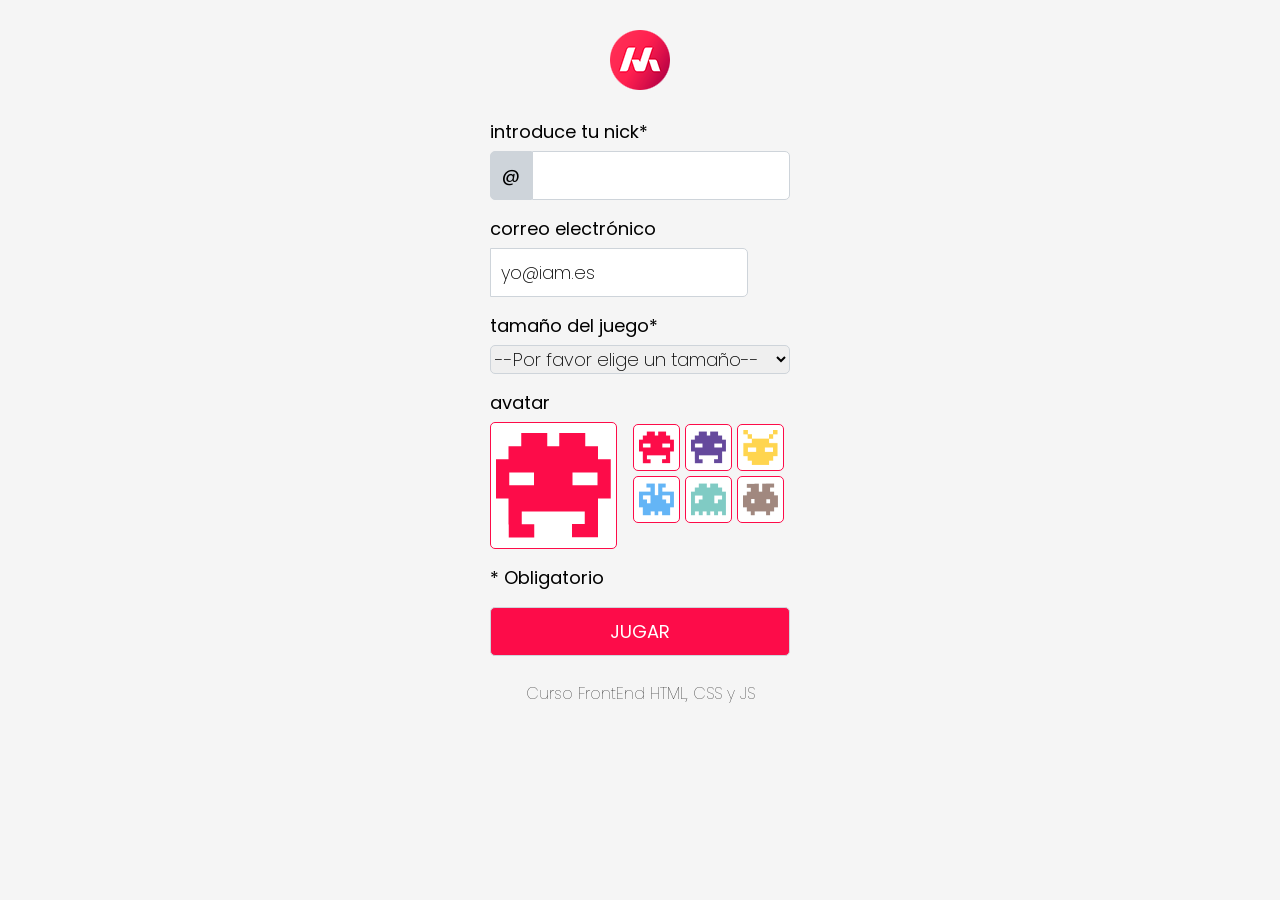
<file: index.html>
<!DOCTYPE html>
<html lang="es">
<head>
    <meta charset="UTF-8">
    <meta http-equiv="X-UA-Compatible" content="IE=edge">
    <meta name="viewport" content="width=device-width, initial-scale=1.0">
    <title>Masterdots game</title>
    <link rel="preconnect" href="https://fonts.googleapis.com">
    <link rel="preconnect" href="https://fonts.gstatic.com" crossorigin>
    <link href="https://fonts.googleapis.com/css2?family=Poppins:wght@100;200;300;400;500&display=swap" rel="stylesheet">
    <link rel="stylesheet" href="./css/reset.css">
    <link rel="stylesheet" href="./css/styles.css">
    <script src="js/datosUsuario.js" defer></script>
    <script src="js/app.js" defer></script>
</head>
<body>
    <!-- HEADER -->
    <header>
        <img src="img/logo.png" alt="Logo MasterDots">
    </header>
    <!-- USER FORM -->
    <main>
        <div>
            <p id="error"></p>
        </div>
        <form action="juego.html" id="formEntrada">
            <div class="itemform">
                <label for="nick">introduce tu nick*</label>
                <input type="text" name="nick" value="@" id="nicka" readonly>
                <input type="text" name="nick" id="nick" required minlength="2">
            </div>
            <div class="itemform">
                <label for="email">correo electrónico</label>
                <input type="email" id="email" value="yo@iam.es">
            </div>
            <div class="itemform">
                <label for="tamano">tamaño del juego*</label>
                <select name="tamano" id="tamano" required>
                    <option value="0">--Por favor elige un tamaño--</option>
                    <option value="4">4x4</option>
                    <option value="5">5x5</option>
                    <option value="6">6x6</option>
                </select>
            </div>
            <div class="itemform">
                <div id="avatar">
                    <label for="avatar">avatar</label>
                    <div id="avatarContainer">
                        <img src="./img/avatar1.png" alt="" id="avatarImg">
                    </div>
                </div>
                <div id="avatargrid">
                    <div class="avatarItem">
                        <img src="./img/avatar1.png" class="avatarImgItem" alt="" width="35" draggable="true">
                    </div>
                    <div class="avatarItem">
                        <img src="./img/avatar2.png" class="avatarImgItem" alt="" width="35" draggable="true">
                    </div>
                    <div class="avatarItem">
                        <img src="./img/avatar3.png" class="avatarImgItem" alt="" width="35" draggable="true">
                    </div>
                    <div class="avatarItem">
                        <img src="./img/avatar4.png" class="avatarImgItem" alt="" width="35" draggable="true">
                    </div>
                    <div class="avatarItem">
                        <img src="./img/avatar5.png" class="avatarImgItem" alt="" width="35" draggable="true">
                    </div>
                    <div class="avatarItem">
                        <img src="./img/avatar6.png" class="avatarImgItem" alt="" width="35" draggable="true">
                    </div>
                </div>
            </div>
            <div class="itemform">
                <p>* Obligatorio</p>
            </div>
            <div class="itemform">
                <input type="submit" value="JUGAR" id="jugar">
            </div>
        </form>
    </main>
    <!-- FOOTER -->
    <footer>
        <p>Curso FrontEnd HTML, CSS y JS</p>
    </footer>
</body>
</html>
</file>
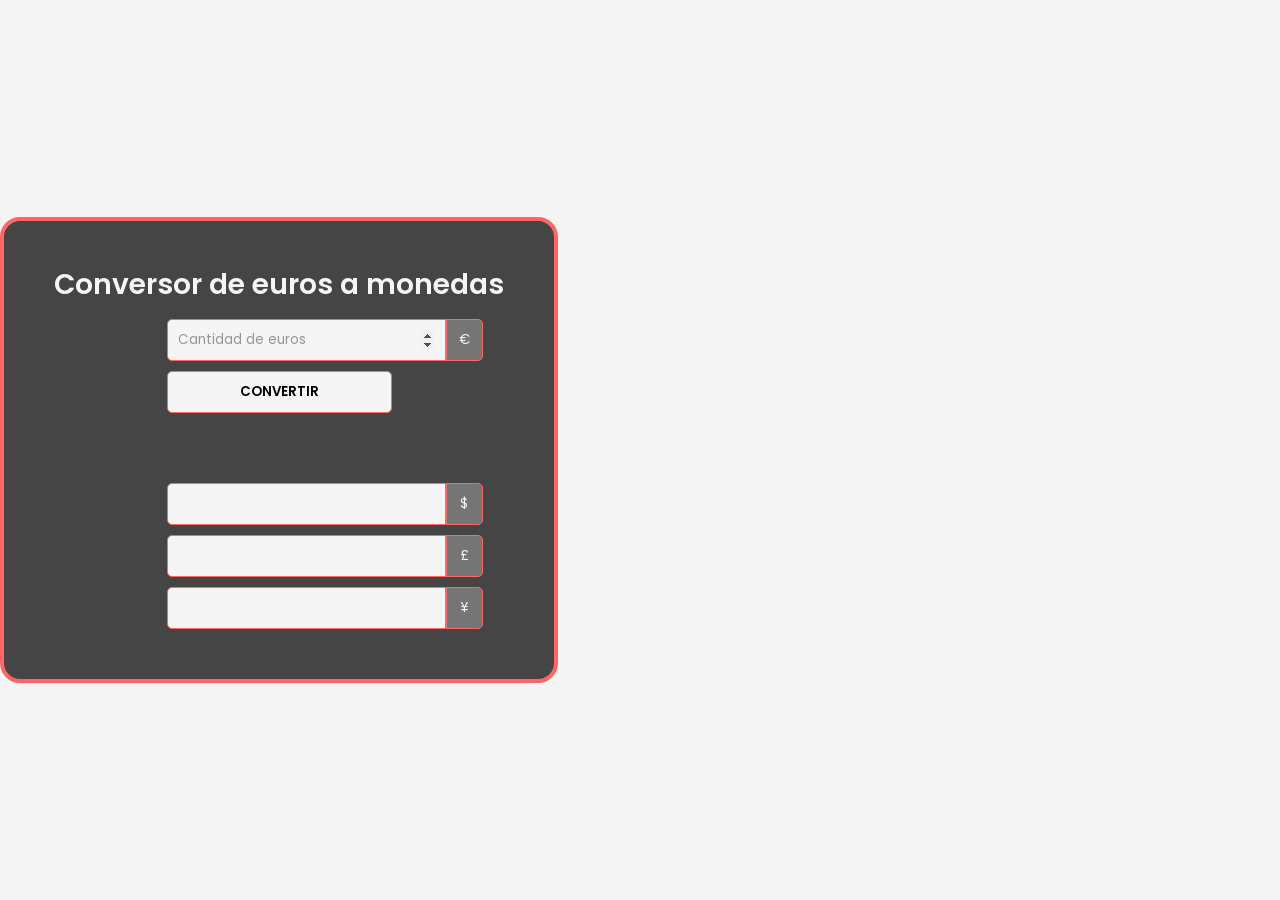
<file: 1-currency-converter/index.html>
<!DOCTYPE html>
<html lang="en">
<head>
    <meta charset="UTF-8">
    <meta name="viewport" content="width=device-width, initial-scale=1.0">
    <title>Conversor de monedas</title>
    <link rel="preconnect" href="https://fonts.googleapis.com">
    <link rel="preconnect" href="https://fonts.gstatic.com" crossorigin>
    <link href="https://fonts.googleapis.com/css2?family=Poppins:wght@100;200;300;400;500&display=swap" rel="stylesheet">
    <link rel="stylesheet" href="css/reset.css">
    <link rel="stylesheet" href="css/styles.css">
    <script src="js/app.js" defer></script>
</head>
<body>
    <main>
        <div class="container">
            <h3>Conversor de euros a monedas</h3>
            <div>
                <p id="error"></p>
            </div>
            <form action="#">
                <div class="itemblock">
                    <div class="itemform">
                        <input type="number" step="0.01" name="euros" id="euros" placeholder="Cantidad de euros" autofocus required>
                        <input type="text" name="euros" value="€" class="currency" readonly>
                    </div>
                    <input type="submit" value="CONVERTIR" id="convert">
                </div>
                <div class="itemblock">
                    <div class="itemform">
                        <input type="text" name="dollars" id="dollars" readonly>
                        <input type="text" name="dollars" value="$" class="currency" readonly>
                    </div>
                    <div class="itemform">
                        <input type="text" name="pounds" id="pounds" readonly>
                        <input type="text" name="pounds" value="£" class="currency" readonly>
                    </div>
                    <div class="itemform">
                        <input type="text" name="yen" id="yen" readonly>
                        <input type="text" name="yen" value="¥" class="currency" readonly>
                    </div>
                </div>
            </form>
        </div>
    </main>
</body>
</html>
</file>
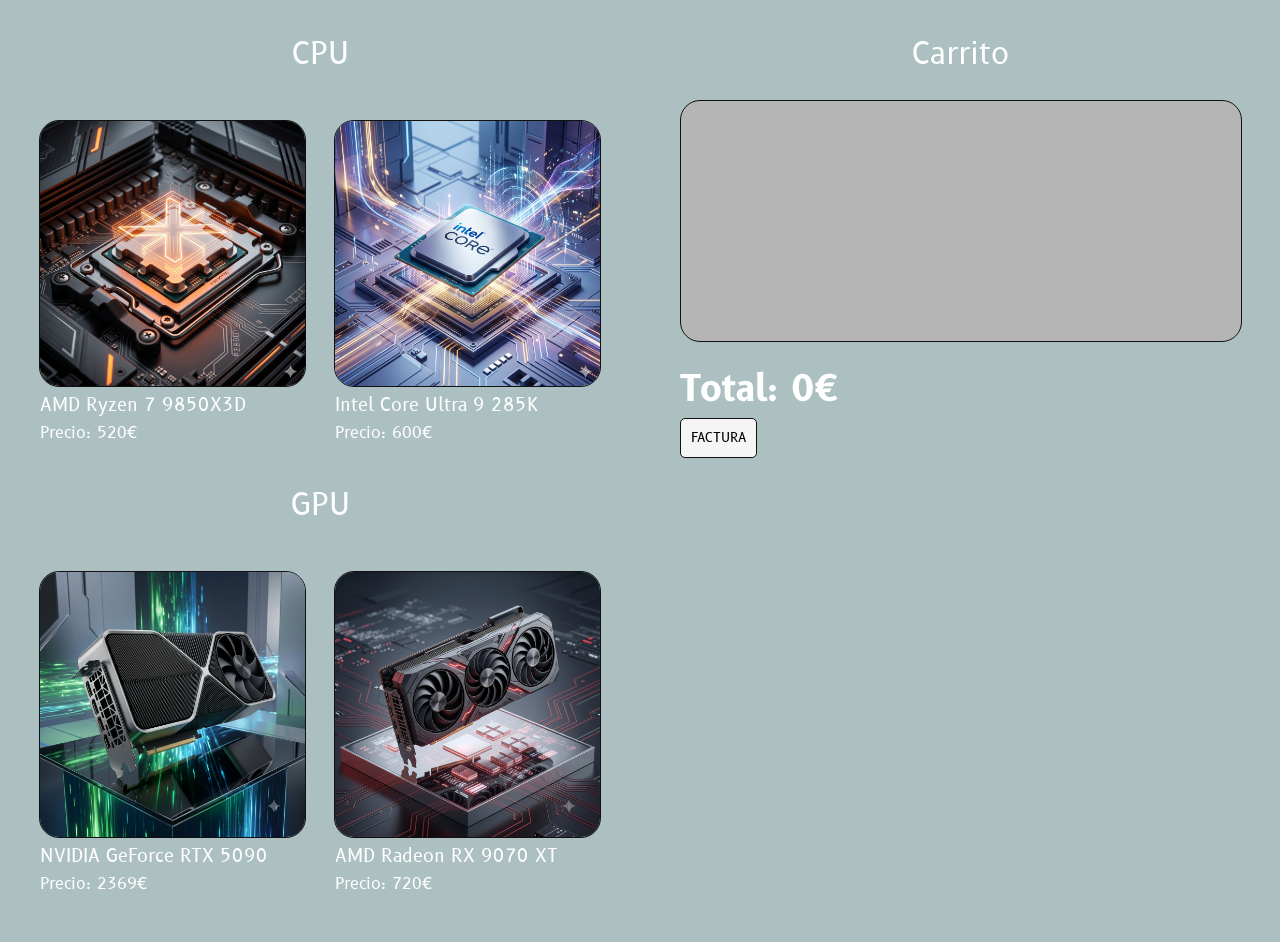
<file: 2-pc-components/index.html>
<!DOCTYPE html>
<html lang="en">
<head>
    <meta charset="UTF-8">
    <meta name="viewport" content="width=device-width, initial-scale=1.0">
    <title>Componentes PC</title>
    <link rel="preconnect" href="https://fonts.googleapis.com">
    <link rel="preconnect" href="https://fonts.gstatic.com" crossorigin>
    <link href="https://fonts.googleapis.com/css2?family=B612:ital,wght@0,400;0,700;1,400;1,700&display=swap" rel="stylesheet">
    <link rel="stylesheet" href="css/reset.css">
    <link rel="stylesheet" href="css/styles.css">
    <script src="js/bill-data.js" defer></script>
    <script src="js/app.js" defer></script>
</head>
<body>
    <main>
        <article>
            <section id="components-section">
                <div class="components-type">
                    <h2>CPU</h2>
                    <div class="components">
                        <div class="component">
                            <img src="img/amd-ryzen-7-9850x3d.png" class="component-img" draggable="true" alt="Procesador AMD Ryzen 7 9850X3D">
                            <h3>AMD Ryzen 7 9850X3D</h3>
                            <h4>Precio: <span class="price">520</span>€</h4>
                        </div>
                        <div class="component">
                            <img src="img/intel-core-ultra-9-285k.png" class="component-img" draggable="true" alt="Procesador Intel Core Ultra 9 285K">
                            <h3>Intel Core Ultra 9 285K</h3>
                            <h4>Precio: <span class="price">600</span>€</h4>
                        </div>
                    </div>
                </div>
                <div class="components-type">
                    <h2>GPU</h2>
                    <div class="components">
                        <div class="component">
                            <img src="img/nvidia-geforce-rtx-5090.png" class="component-img" draggable="true" alt="Tarjeta gráfica NVIDIA GeForce RTX 5090">
                            <h3>NVIDIA GeForce RTX 5090</h3>
                            <h4>Precio: <span class="price">2369</span>€</h4>
                        </div>
                        <div class="component">
                            <img src="img/amd-radeon-rx-9070-xt.png" class="component-img" draggable="true" alt="Tarjeta gráfica AMD Radeon RX 9070 XT">
                            <h3>AMD Radeon RX 9070 XT</h3>
                            <h4>Precio: <span class="price">720</span>€</h4>
                        </div>
                    </div>
                </div>
            </section>
            <section id="cart-section">
                <h2>Carrito</h2>
                <div id="cart">

                </div>
                <h1>Total: <span id="total">0</span>€</h1>
                <form action="bill.html" id="form">
                    <input type="submit" value="FACTURA">
                </form>
            </section>
        </article>
    </main>
</body>
</html>
</file>
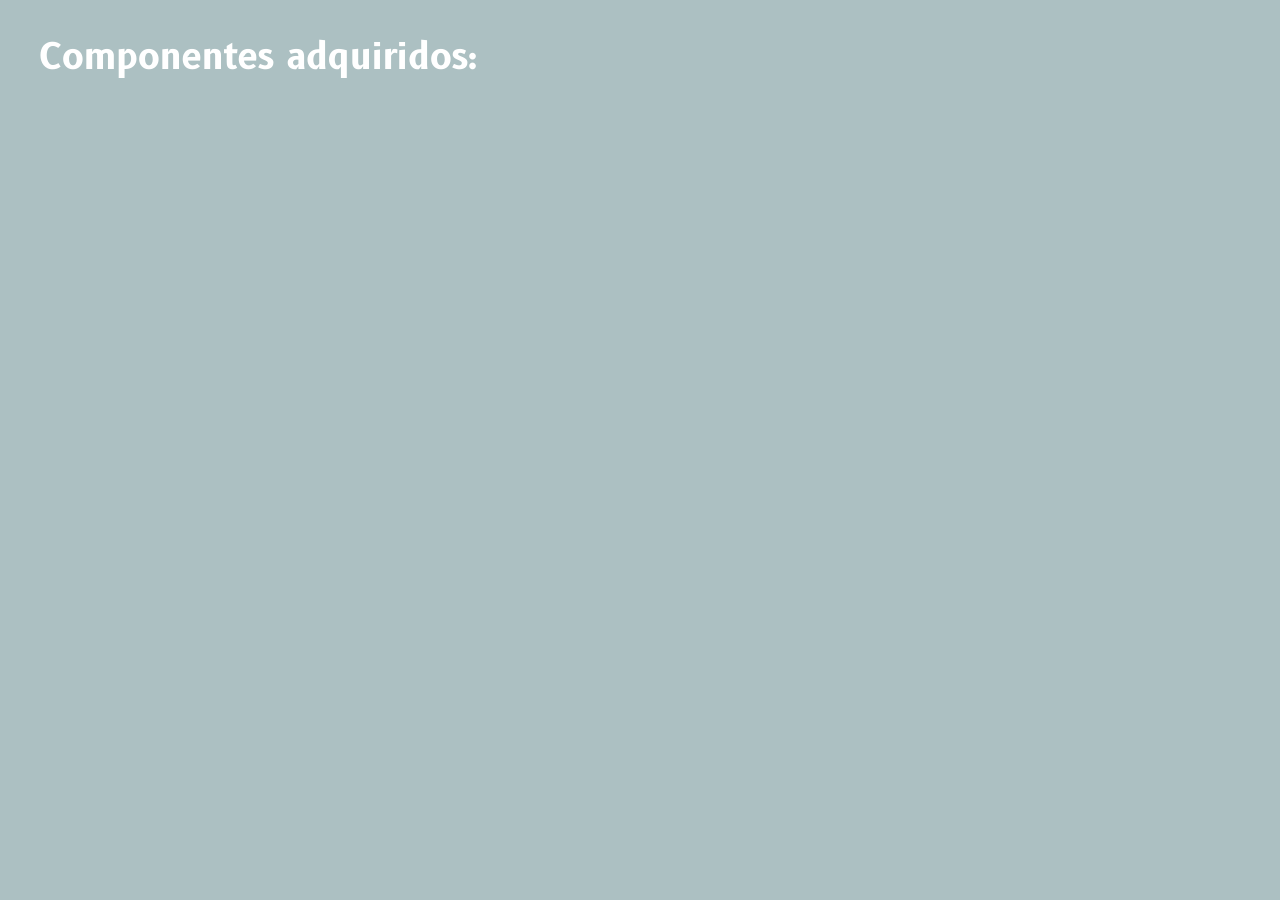
<file: 2-pc-components/bill.html>
<!DOCTYPE html>
<html lang="en">
<head>
    <meta charset="UTF-8">
    <meta name="viewport" content="width=device-width, initial-scale=1.0">
    <title>Componentes PC</title>
    <link rel="preconnect" href="https://fonts.googleapis.com">
    <link rel="preconnect" href="https://fonts.gstatic.com" crossorigin>
    <link href="https://fonts.googleapis.com/css2?family=B612:ital,wght@0,400;0,700;1,400;1,700&display=swap" rel="stylesheet">
    <link rel="stylesheet" href="css/reset.css">
    <link rel="stylesheet" href="css/styles.css">
    <script src="js/bill-data.js" defer></script>
    <script src="js/bill.js" defer></script>
</head>
<body>
    <main>
        <article>
            <section>
                <h1 style="margin-bottom: 30px;">Componentes adquiridos:</h1>
                <ul id="bill">

                </ul>
            </section>
        </article>
    </main>
</body>
</html>
</file>
<file: css/styles.css>
body{
    background-color: #f5f5f5;
    font-family: 'Poppins',sans-serif;
}

header,footer{
    text-align: center;
    margin: 30px auto 0px auto;
    width: 300px;
}

main{
    margin: 30px auto 0px auto;
    width: 300px;
}

form{
    display: flex;
    flex-direction: column;
    row-gap: 20px;
    font-size: 18px;
}

label{
    display: block;
    margin-bottom: 10px;
}

input{
    display: inline;
    font-family: 'Poppins',sans-serif;
    width: 236px;
    border: 1px solid #ced4da;
    padding: 10px;
    border-radius: 0px 5px 5px 0px;
    font-weight: 200;
    font-size:18px;

}

input[type="submit"]{
    background-color: #fd0c49;
    color: #fff;
    font-weight: 400;
    border-radius: 5px;
    width: 100%;
}

select{
    font-family: 'Poppins',sans-serif;
    width: 100%;
    border: 1px solid #ced4da;
    border-radius: 5px;
    font-weight: 200;
    font-size:18px;
}

footer{
    font-weight: 100;
}

/*Clases*/
.avatarItem{
    background-color: #fff;
    border: solid 1px #fd0c49;
    border-radius: 5px;
    width: 40px;
    height: 40px;
    padding-top: 5px;
    padding-left: 5px;
}

/*IDs*/
#nicka{
    float: left;
    font-family: 'Poppins', sans-serif;
    text-align: center;
    width: 20px;
    background-color: #ced4da;
    border: 1px solid #ced4da;
    padding: 10px;
    border-radius: 5px 0px 0px 5px;
    font-weight: 400;
    font-size: 18px;
}

#error {
    text-align: center;
    color: #fd0c49;
    font-weight: 300;
    font-size: 14px;
    margin-top: 10px;
    margin-bottom: 10px;
}

#avatar{
    float:left;
}

#avatarContainer{
    display: flex;
    background-color: #fff;
    border: solid 1px #fd0c49;
    border-radius: 5px;
    width: 125px;
    height: 125px;
    justify-content:center;
    align-items:center;
    margin-right: 10px;
}

#avatargrid{
    display: flex;
    justify-content:center;
    align-items:center;
    flex-wrap: wrap;
    gap: 5px;
    margin-top: 30px;
}
</file>
<file: 1-currency-converter/css/styles.css>
body{
    background-color: #f5f5f5;
    font-family: 'Poppins',sans-serif;
}

main {
    height: 100dvh;
    align-content: center;
}

h3 {
    font-size: 28px;
    font-weight: 600;
    color: #f5f5f5;
    margin-bottom: 20px;
    text-align: center;
}

input {
    display: inline;
    font-family: 'Poppins',sans-serif;
    padding: 10px;
    border: 1px solid #ff6666;
    border-radius: 5px 0 0 5px;
    background-color: #f5f5f5;
}

input:focus {
    outline: none;
}

input[type="submit"] {
    width: 50%;
    border-radius: 5px;
    font-weight: 600;
    transition: 0.3s ease;
}

input[type="submit"]:hover {
    background-color: #353535;
    color: #f5f5f5;
}

input::placeholder {
    color: #959595;
}

form {
    display: flex;
    flex-direction: column;
    gap: 70px;
}

.container {
    flex-direction: column;
    width: fit-content;
    justify-self: center;
    
    background-color: #454545;
    padding: 50px;
    border-radius: 20px;
    border: 4px solid #ff6666;
}

.currency {
    float: right;
    text-align: center;
    width: 15px;
    background-color: #757575;
    border-radius: 0 5px 5px 0;
    color: #f5f5f5;
}

.itemblock {
    display: flex;
    flex-direction: column;
    gap: 10px;

    align-items: center;
}

.itemform {
    display: flex;
    width: 50%;
}

#error {
    color: #ff6666;
    text-align: center;
    margin-bottom: 10px;
}
</file>
<file: 2-pc-components/css/styles.css>
body {
    font-family: 'B612',sans-serif;
    background-color: #acc0c2;
    margin-top: 40px;
}

article {
    display: flex;
    flex-direction: row;
    flex-wrap: wrap;
    align-items: flex-start;
    gap: 80px;    
    padding: 0 40px;
}

section {
    width: calc(50% - 40px);
}

h1, h2, h3, h4, p {
    color: white;
}

h1 {
    font-size: 36px;
    font-weight: 700;
}

h2 {
    font-size: 30px;
    font-weight: 400;
    text-align: center;
}

h3 {
    font-size: 18px;
    font-weight: 400;
}

input {
    display: inline;
    font-family: 'B612',sans-serif;
    padding: 10px;
    border: 1px solid #111;
    border-radius: 5px;
    background-color: #f5f5f5;
    outline: none;
    transition: 0.3s ease;
    margin-top: 10px;
}

input:hover {
    background-color: #111;
    color: #f5f5f5;
}

/* Classes */
.components {
    display: grid;
    grid-template-columns: repeat(2, 1fr);
    gap: 30px;
    margin: 30px 0;
}

.component {
    display: flex;
    flex-direction: column;
    gap: 10px;
    width: 100%;
    margin: 20px 0;
}

.component img {
    width: 100%;
    aspect-ratio: 1;
    object-fit: cover;
    border: 1px solid #111;
    border-radius: 20px;
    align-self: center;
}

#cart-section {
    position: sticky;
    top: 30px;
}

/* IDs */
#cart {
    display: flex;
    flex-wrap: wrap;
    justify-content: space-around;
    width: calc(100% - 40px);
    min-height: 200px;
    border: 1px solid #111;
    border-radius: 20px;
    padding: 20px;
    margin: 30px 0;
    background-color: #b5b5b5;
}
</file>
